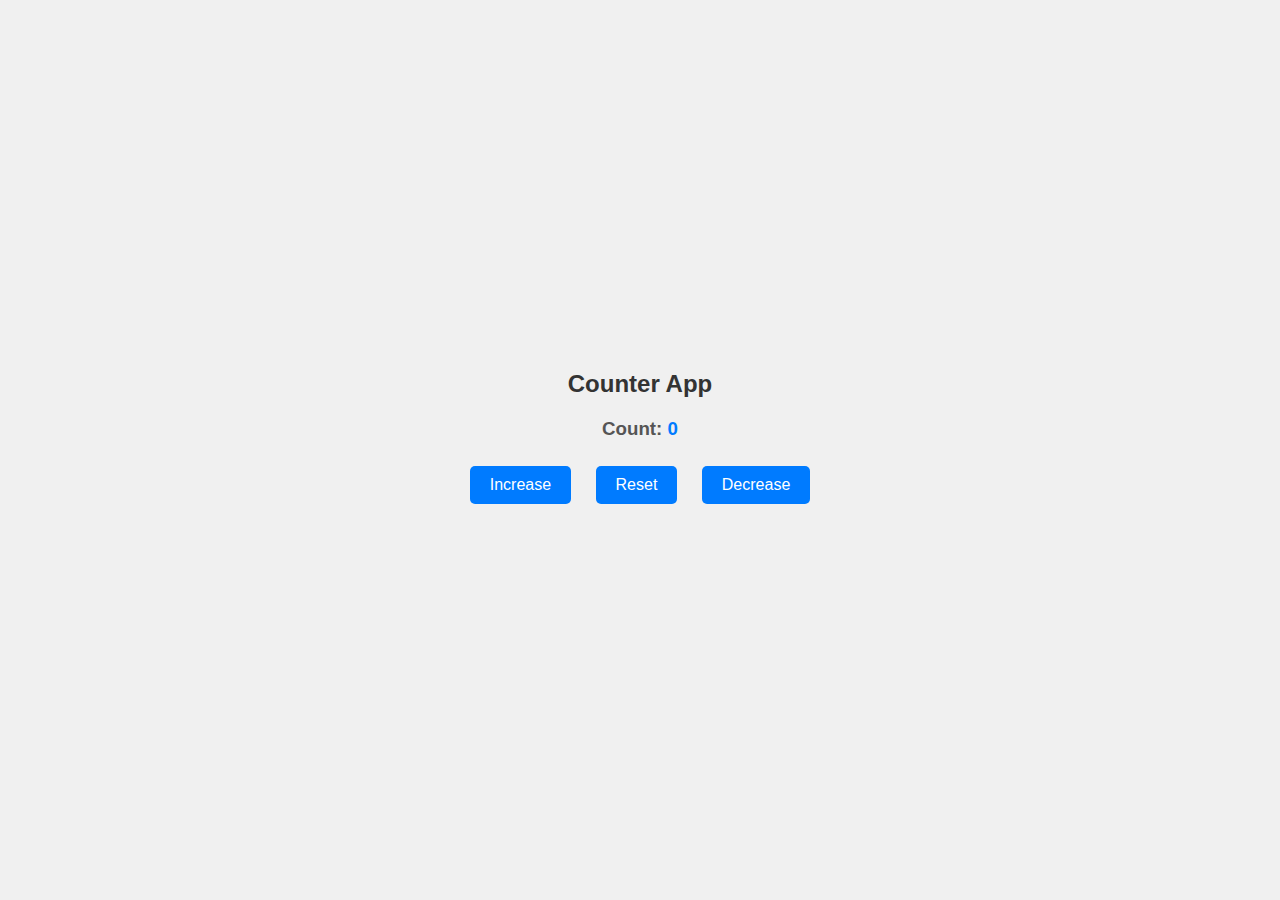
<file: Task1/index.html>
<!DOCTYPE html>
<html lang="en">

<head>
    <meta charset="UTF-8">
    <meta name="viewport" content="width=device-width, initial-scale=1.0">
    <title>Counter App</title>
    <link rel="stylesheet" href="style.css">
</head>

<body>
    <!-- DOM Manipulation + Events -->
    <div>
        <h2>Counter App</h2>
        <h3>Count: <span id="countNumber">0</span></h3>
        <button id="increaseCount">Increase</button>
        <button id="resetCount">Reset</button>
        <button id="decreaseCount">Decrease</button>
    </div>



    <script src="./script.js"></script>
</body>

</html>
</file>
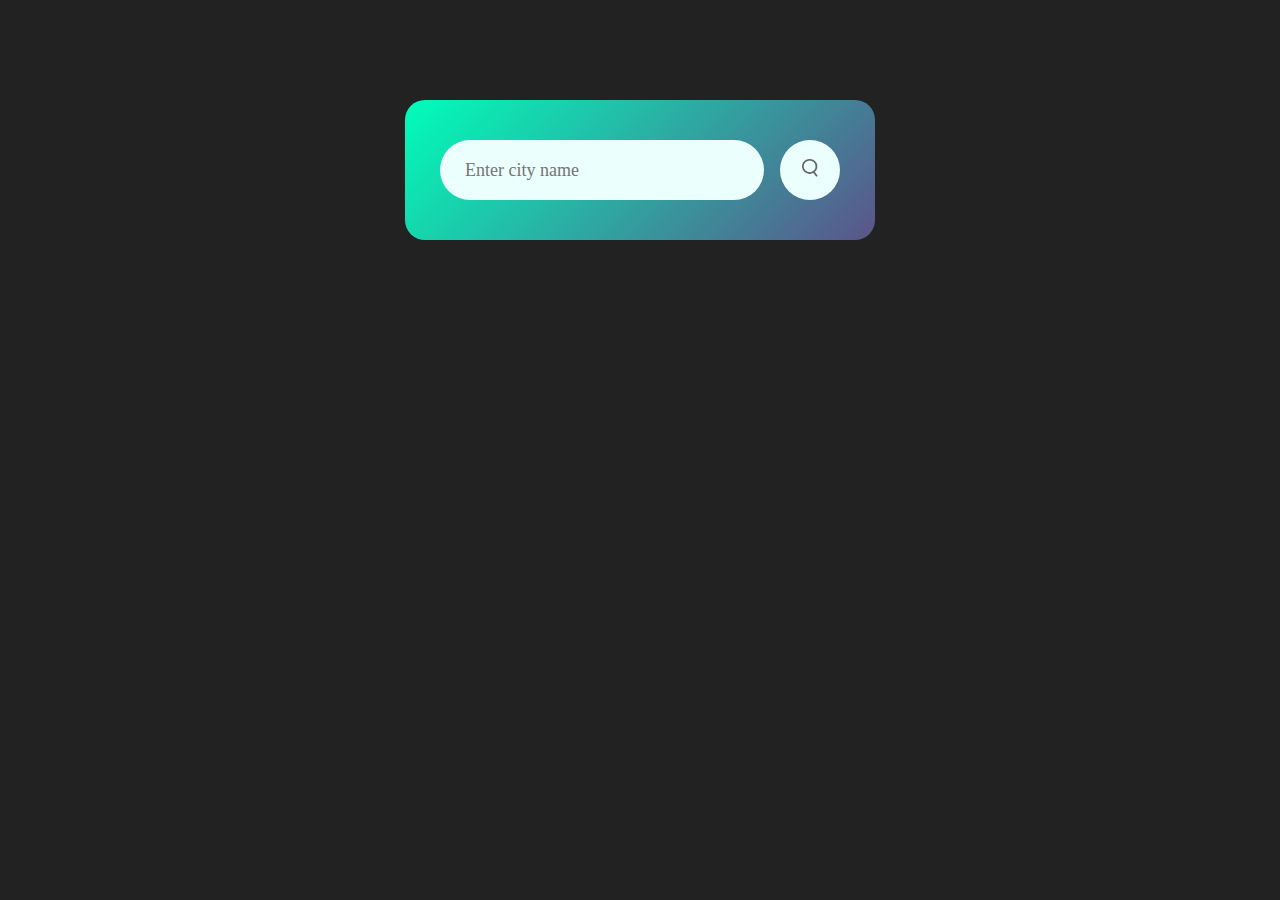
<file: Task10/index.html>
<!DOCTYPE html>
<html lang="en">
<head>
    <meta charset="UTF-8">
    <meta name="viewport" content="width=device-width, initial-scale=1.0">
    <title>Weather App</title>
    <link rel="stylesheet" href="style.css">
</head>
<body>
    <div class="card">
        <div class="search">
            <input type="text" placeholder="Enter city name" spellcheck="false">
            <button><img src="./images/search.png" alt=""></button>
        </div>
        <div class="error">
            <p>Invalid city name</p>
        </div>
        <div class="weather">
            <img src="./images/rain.png" alt="" class="weather-icon">
            <h1 class="temp">22°c</h1>
            <h2 class="city">Peshawar</h2>
            <div class="details">
                <div class="col">
                    <img src="./images/humidity.png" alt="">
                    <div>
                        <p class="humidity">50%</p>
                        <p>Humidity</p>
                    </div>
                </div>
                <div class="col">
                    <img src="./images/wind.png" alt="">
                    <div>
                        <p class="wind">15 km/hr</p>
                        <p>Wind Speed</p>
                    </div>
                </div>
            </div>
        </div>
    </div>


    <script src="./app.js"></script>
</body>
</html>
</file>
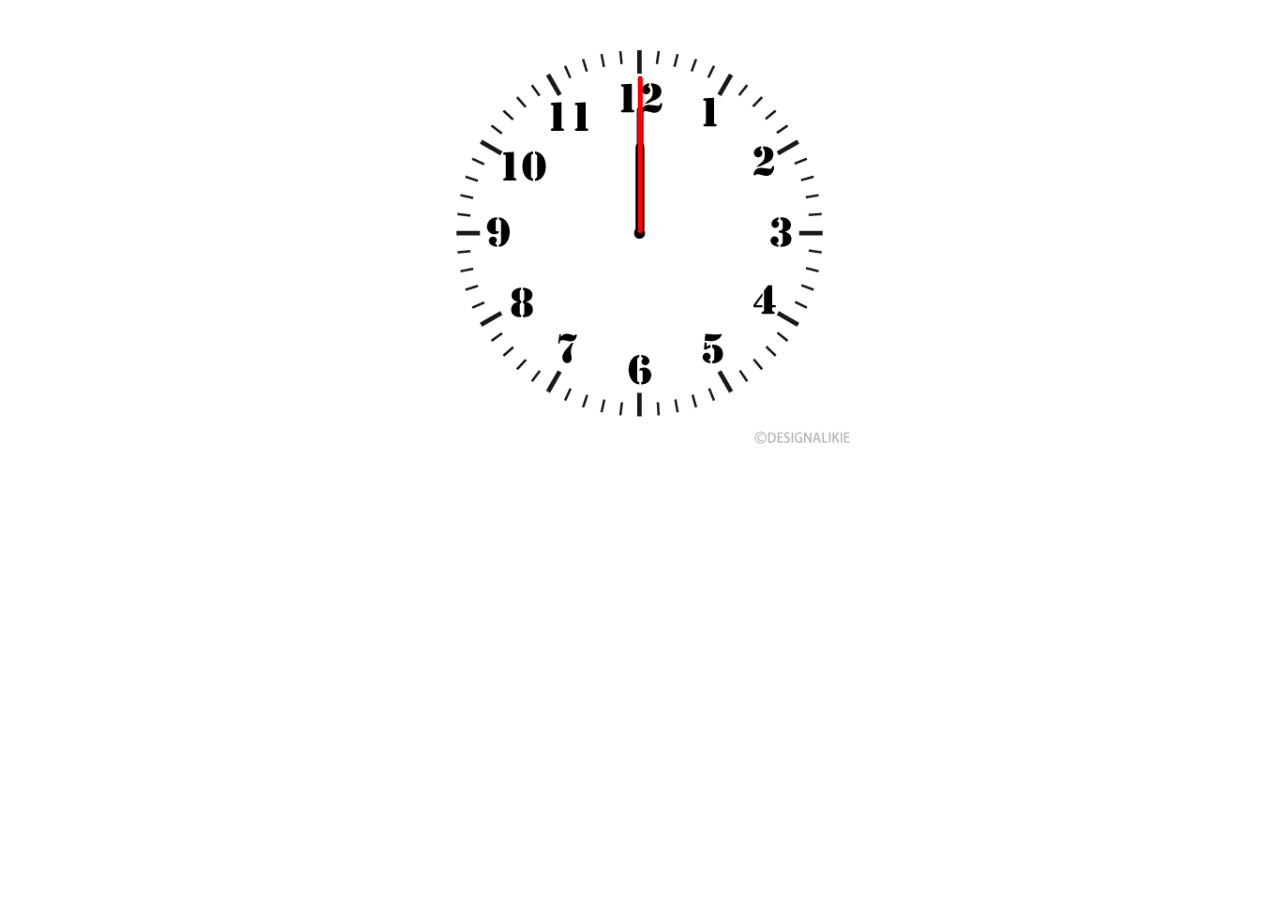
<file: Task11/index.html>
<!DOCTYPE html>
<html lang="en">
<head>
    <meta charset="UTF-8">
    <meta name="viewport" content="width=device-width, initial-scale=1.0">
    <title>Analog Clock</title>
    <link rel="stylesheet" href="style.css">
</head>
<body>
    <div id="clockContainer">
        <div id="hour"></div>
        <div id="minute"></div>
        <div id="second"></div>
    </div>

    <script src="./script.js"></script>
</body>
</html>
</file>
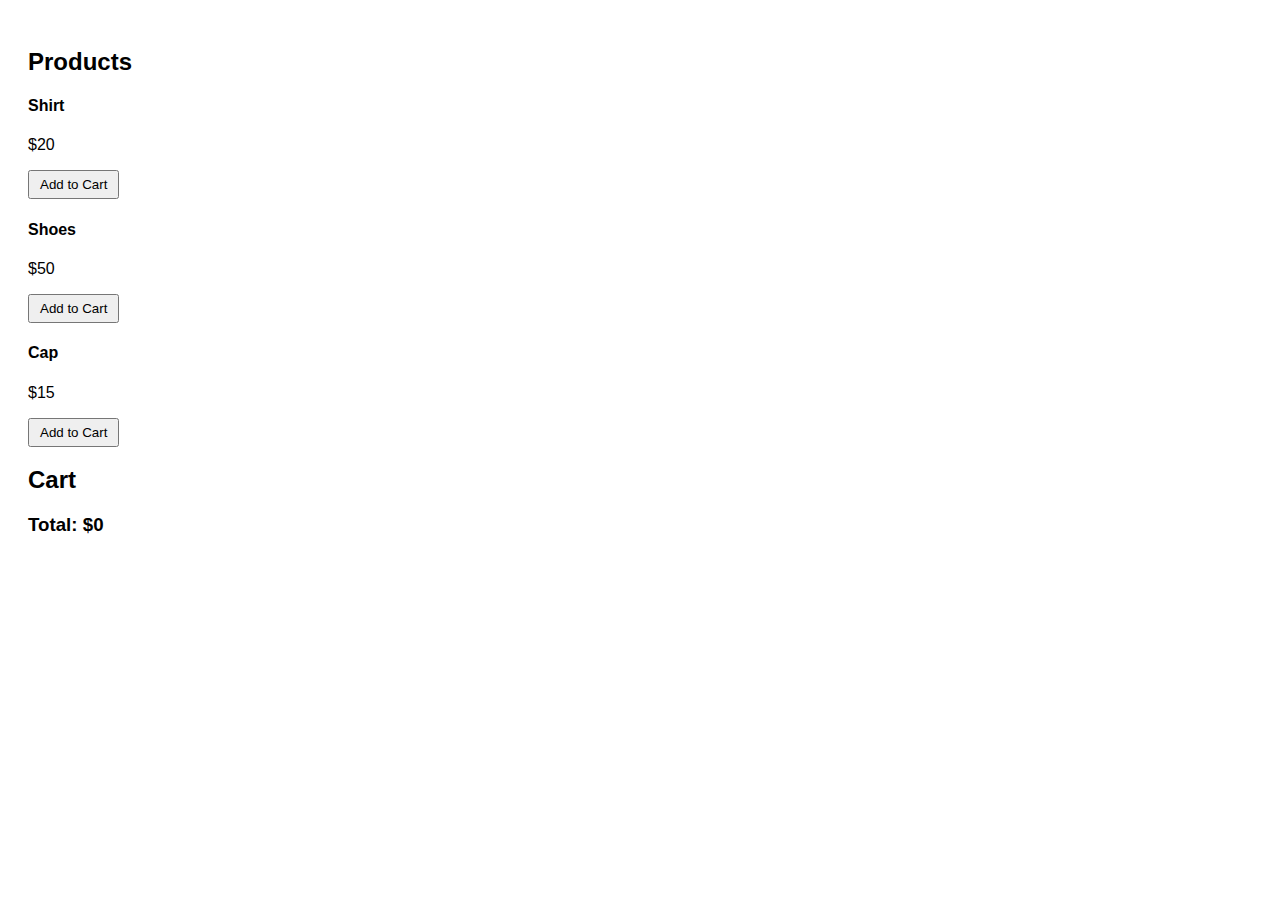
<file: Task12/index.html>
<!DOCTYPE html>
<html>
<head>
  <title>Mini Cart</title>
  <link rel="stylesheet" href="style.css">
</head>
<body>

  <div class="container">
    <h2>Products</h2>

    <div class="products">
      <div class="product">
        <h4>Shirt</h4>
        <p>$20</p>
        <button onclick="addToCart('Shirt', 20)">Add to Cart</button>
      </div>

      <div class="product">
        <h4>Shoes</h4>
        <p>$50</p>
        <button onclick="addToCart('Shoes', 50)">Add to Cart</button>
      </div>

      <div class="product">
        <h4>Cap</h4>
        <p>$15</p>
        <button onclick="addToCart('Cap', 15)">Add to Cart</button>
      </div>
    </div>

    <h2>Cart</h2>
    <ul id="cartList"></ul>
    <h3>Total: $<span id="total">0</span></h3>
  </div>

  <script src="./script.js"></script>
</body>
</html>
</file>
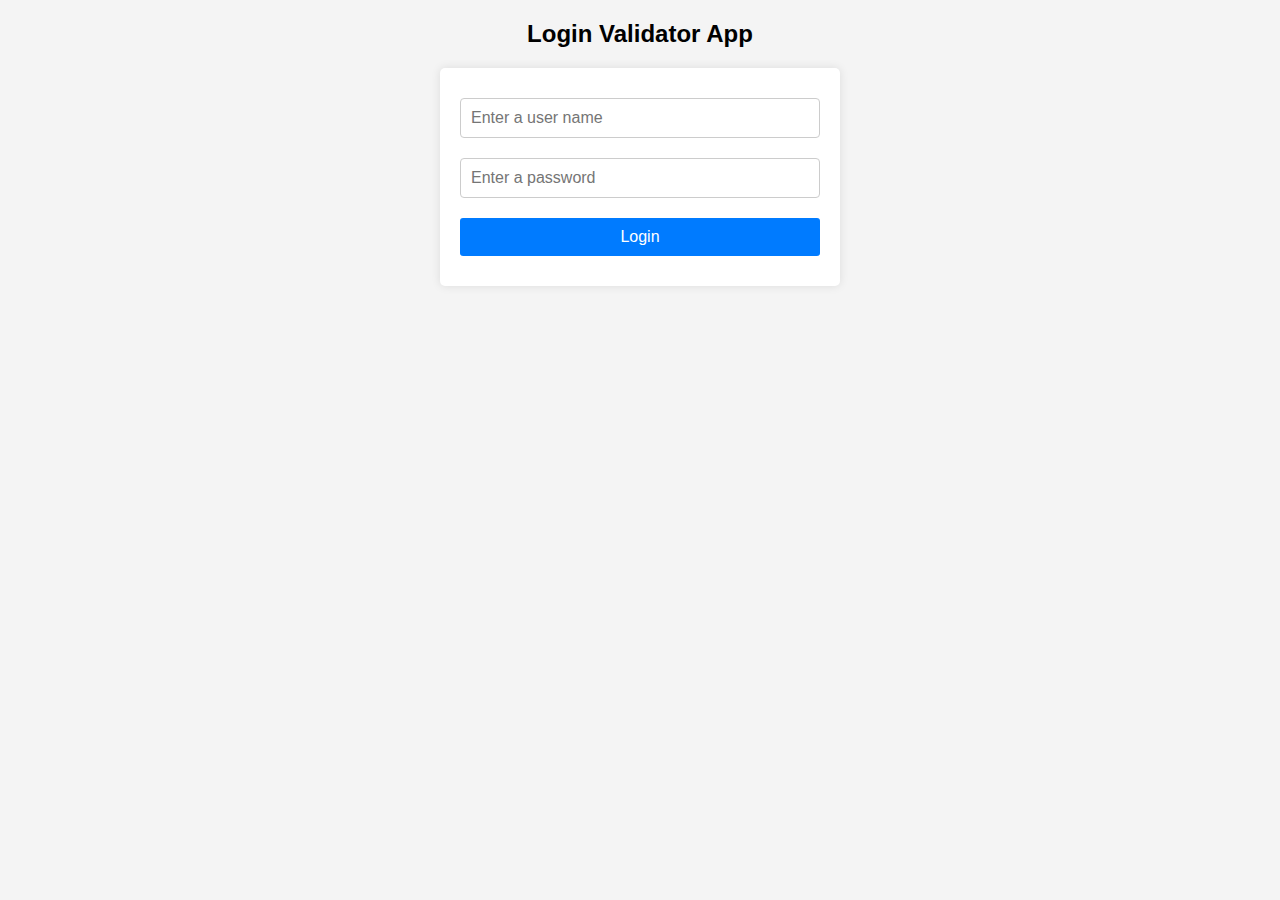
<file: Task2/index.html>
<!DOCTYPE html>
<html lang="en">

<head>
    <meta charset="UTF-8">
    <meta name="viewport" content="width=device-width, initial-scale=1.0">
    <title>Login Validator App</title>
    <link rel="stylesheet" href="style.css">
</head>

<body>
    <!-- Forms, Input & Validation -->
    <div class="container">
        <h2>Login Validator App</h2>
        <form id="form">
            <input type="text" id="userName" placeholder="Enter a user name">
            <input type="password" id="passwordInput" placeholder="Enter a password">
            <button id="loginBtn">Login</button>
            <p id="error"></p>
            <p id="success"></p>
        </form>
    </div>



    <script src="./script.js"></script>
</body>

</html>
</file>
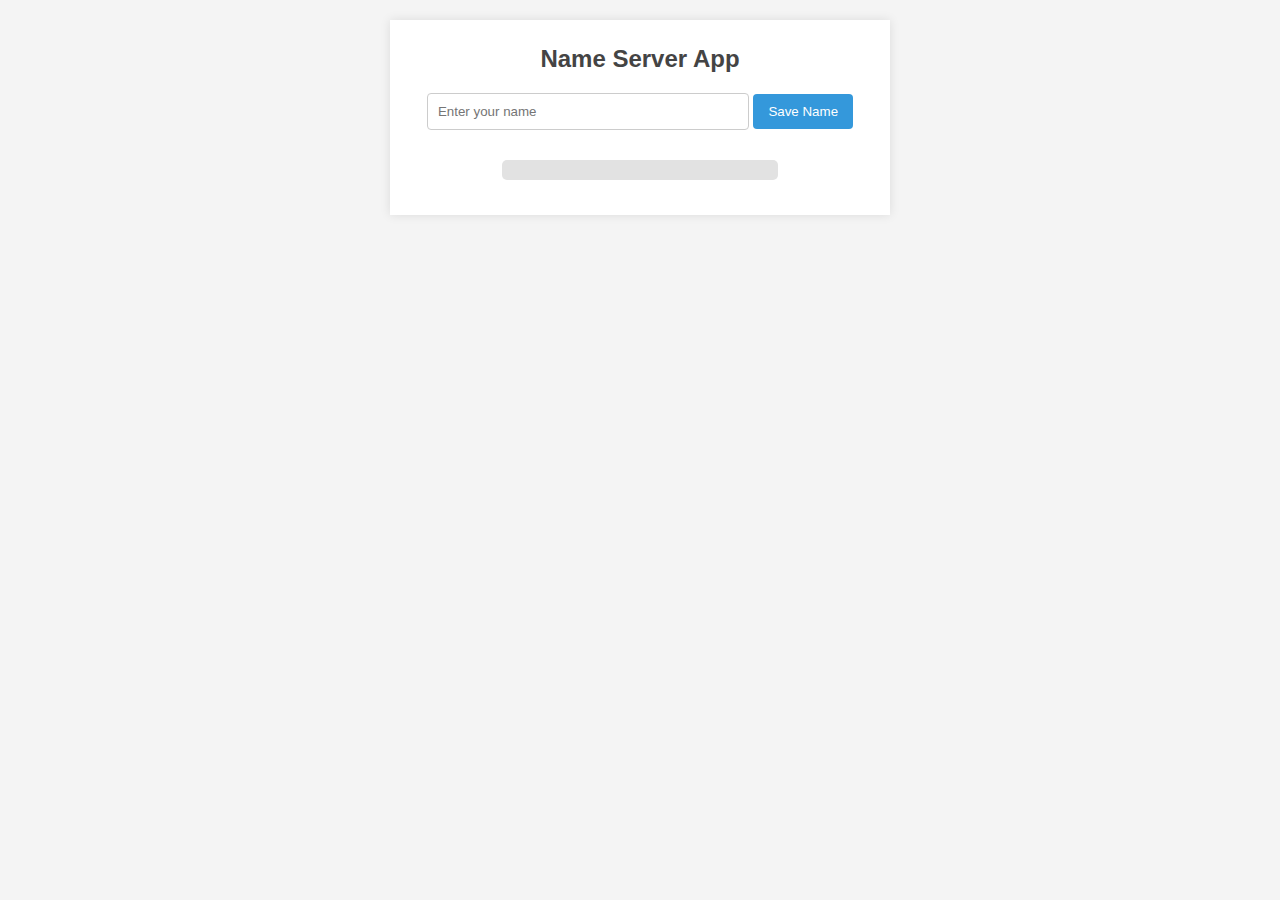
<file: Task3/index.html>
<!DOCTYPE html>
<html lang="en">
<head>
    <meta charset="UTF-8">
    <meta name="viewport" content="width=device-width, initial-scale=1.0">
    <title>Name Server App</title>
    <link rel="stylesheet" href="style.css">
</head>
<body>
    <div id="container">
        <h2>Name Server App</h2>
        <input type="text" id="nameInput" placeholder="Enter your name">
        <button id="saveBtn">Save Name</button>
        <h6 id="output"></h6>
    </div>



    <script src="./script.js"></script>
</body>
</html>
</file>
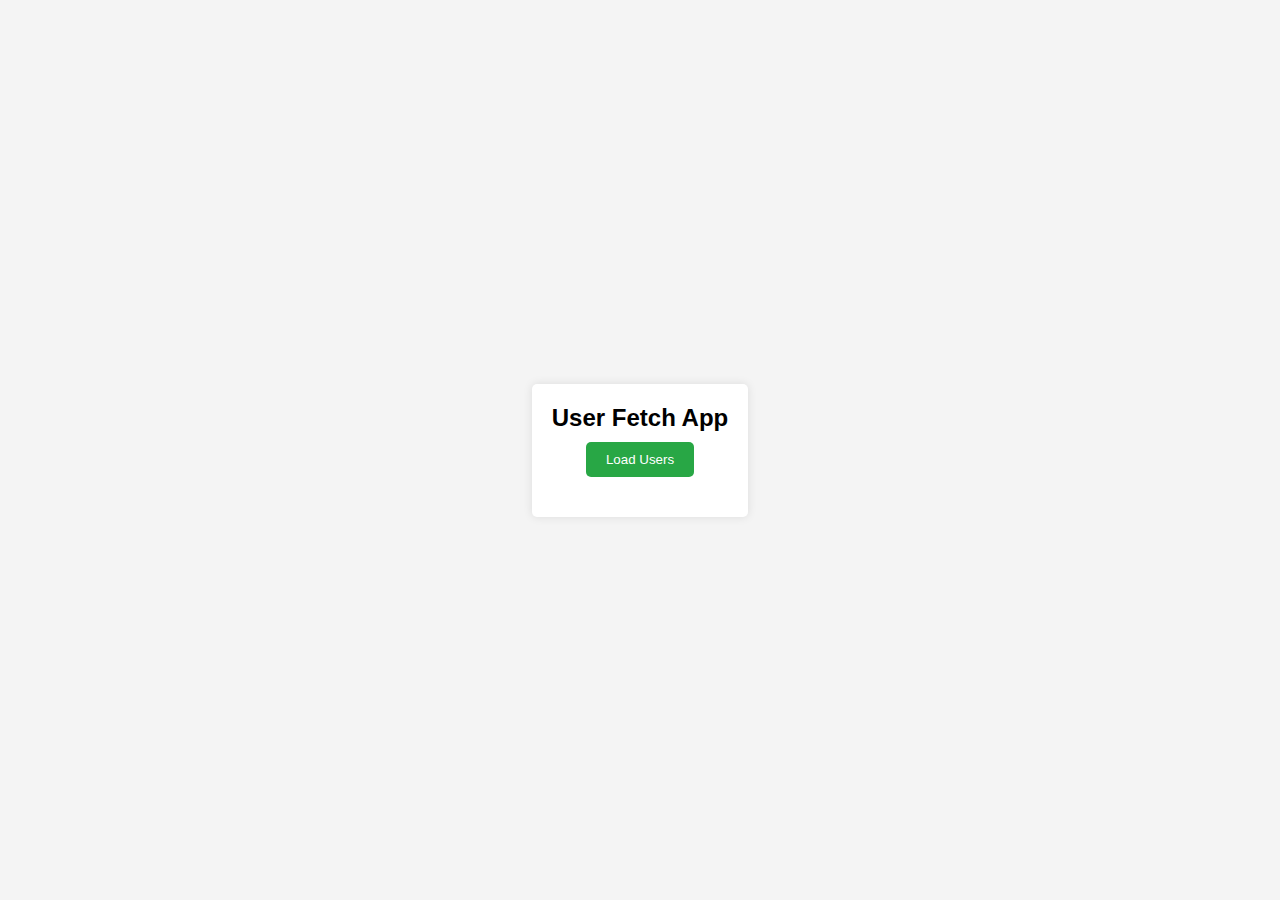
<file: Task4/index.html>
<!DOCTYPE html>
<html lang="en">
<head>
    <meta charset="UTF-8">
    <meta name="viewport" content="width=device-width, initial-scale=1.0">
    <title>User Fetch App</title>
    <link rel="stylesheet" href="style.css">
</head>
<body>
    <div id="container">
        <h2>User Fetch App</h2>
        <button id="loadBtn">Load Users</button>
        <ul id="userList"></ul>
    </div>


    <script src="./script.js"></script>
</body>
</html>
</file>
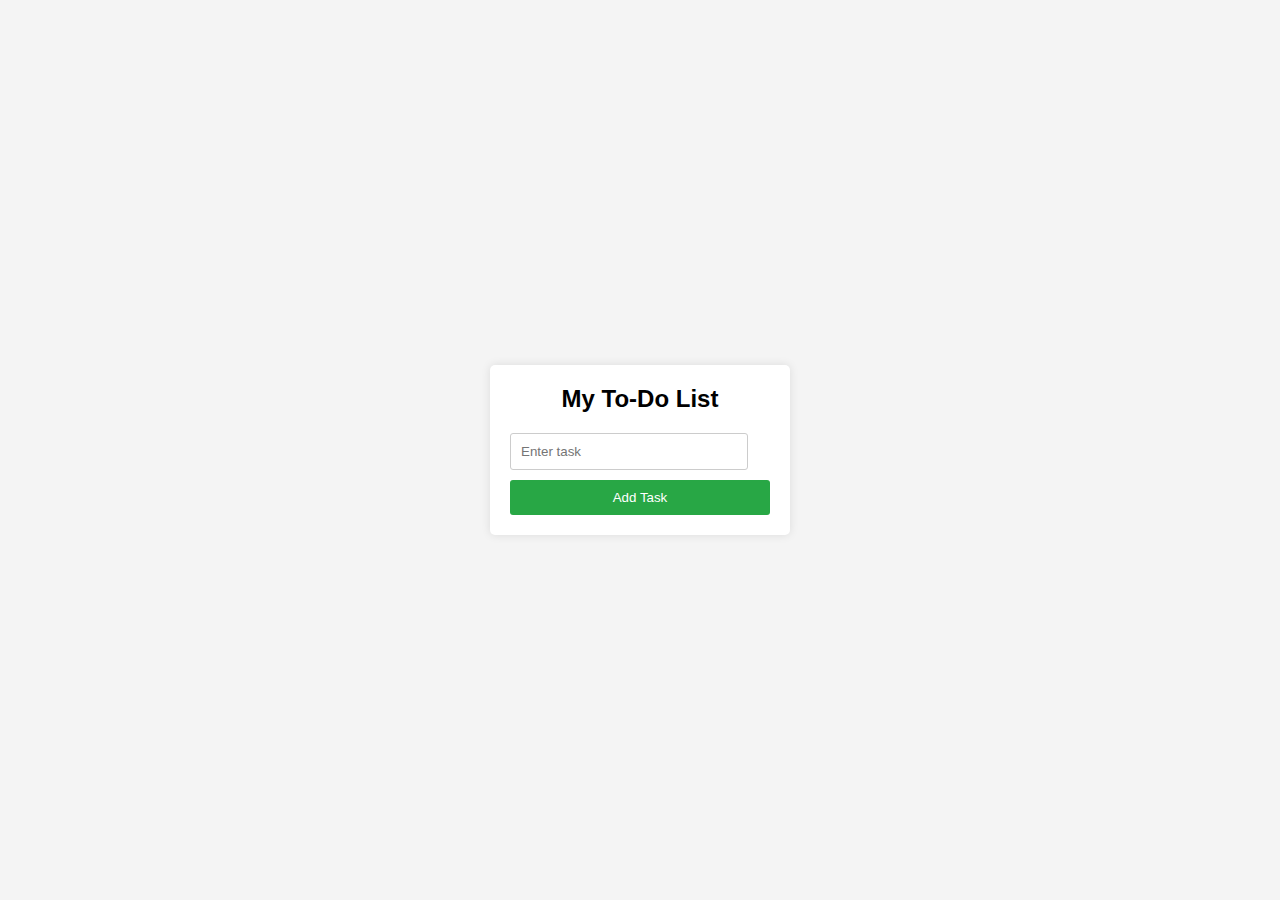
<file: Task5/index.html>
<!DOCTYPE html>
<html lang="en">
<head>
    <meta charset="UTF-8">
    <meta name="viewport" content="width=device-width, initial-scale=1.0">
    <title>To-Do App</title>
    <link rel="stylesheet" href="style.css">
</head>
<body>
    <div id="container">
        <h2>My To-Do List</h2>
        <input type="text" id="taskInput" placeholder="Enter task">
        <button id="taskBtn">Add Task</button>
        <ul id="taskList"></ul>
    </div>
    


    <script src="./script.js"></script>
</body>
</html>
</file>
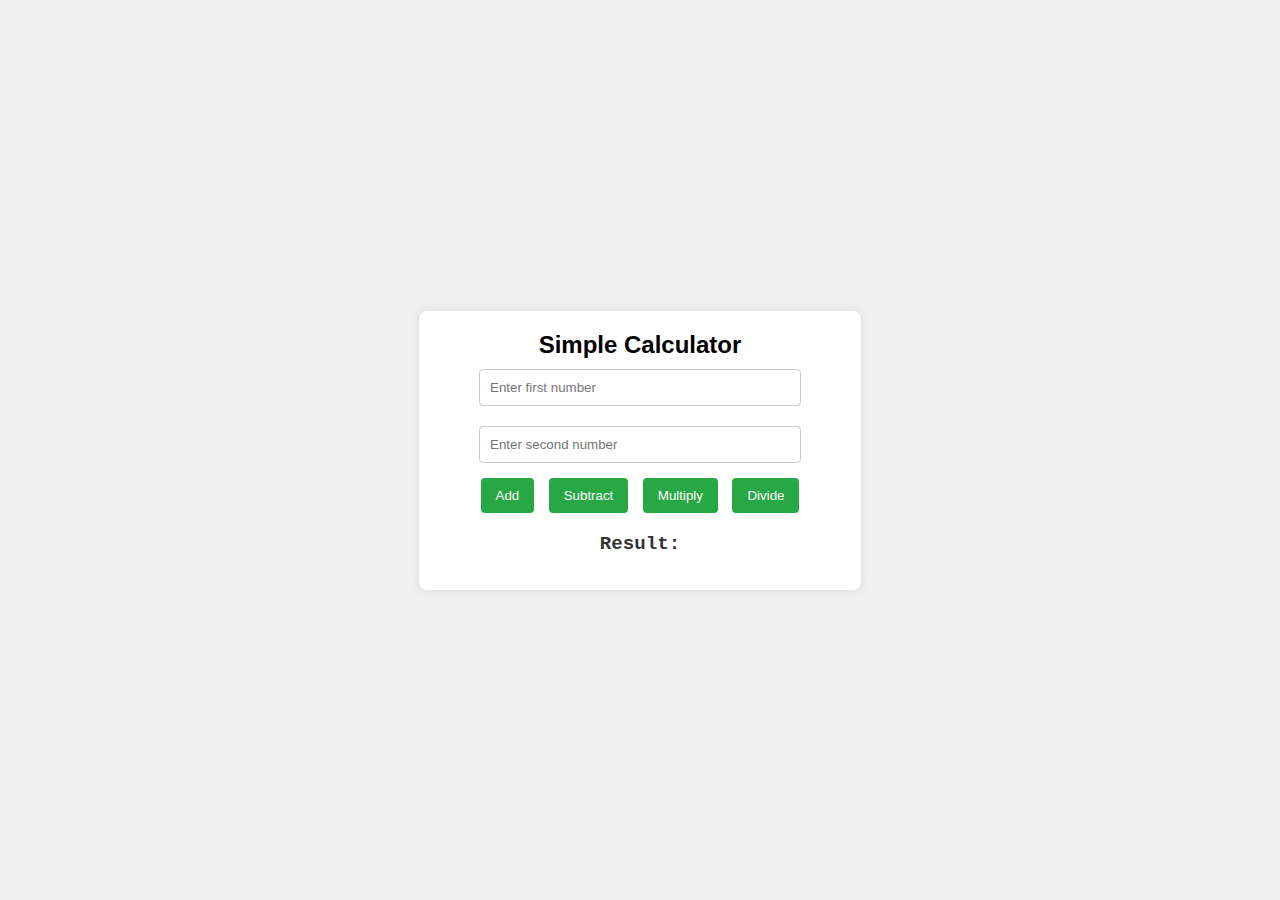
<file: Task6/index.html>
<!DOCTYPE html>
<html lang="en">
<head>
    <meta charset="UTF-8">
    <meta name="viewport" content="width=device-width, initial-scale=1.0">
    <title>Simple Calculator</title>
    <link rel="stylesheet" href="style.css">
</head>
<body>
    <div id="container">
        <h2>Simple Calculator</h2>
        <input type="number" id="num1" placeholder="Enter first number">
        <input type="number" id="num2" placeholder="Enter second number">
        <br>
        <button id="addBtn">Add</button>
        <button id="subBtn">Subtract</button>
        <button id="mulBtn">Multiply</button>
        <button id="divBtn">Divide</button>
        <h5 id="result">Result: </h5>
    </div>
    


    <script src="./script.js"></script>
</body>
</html>
</file>
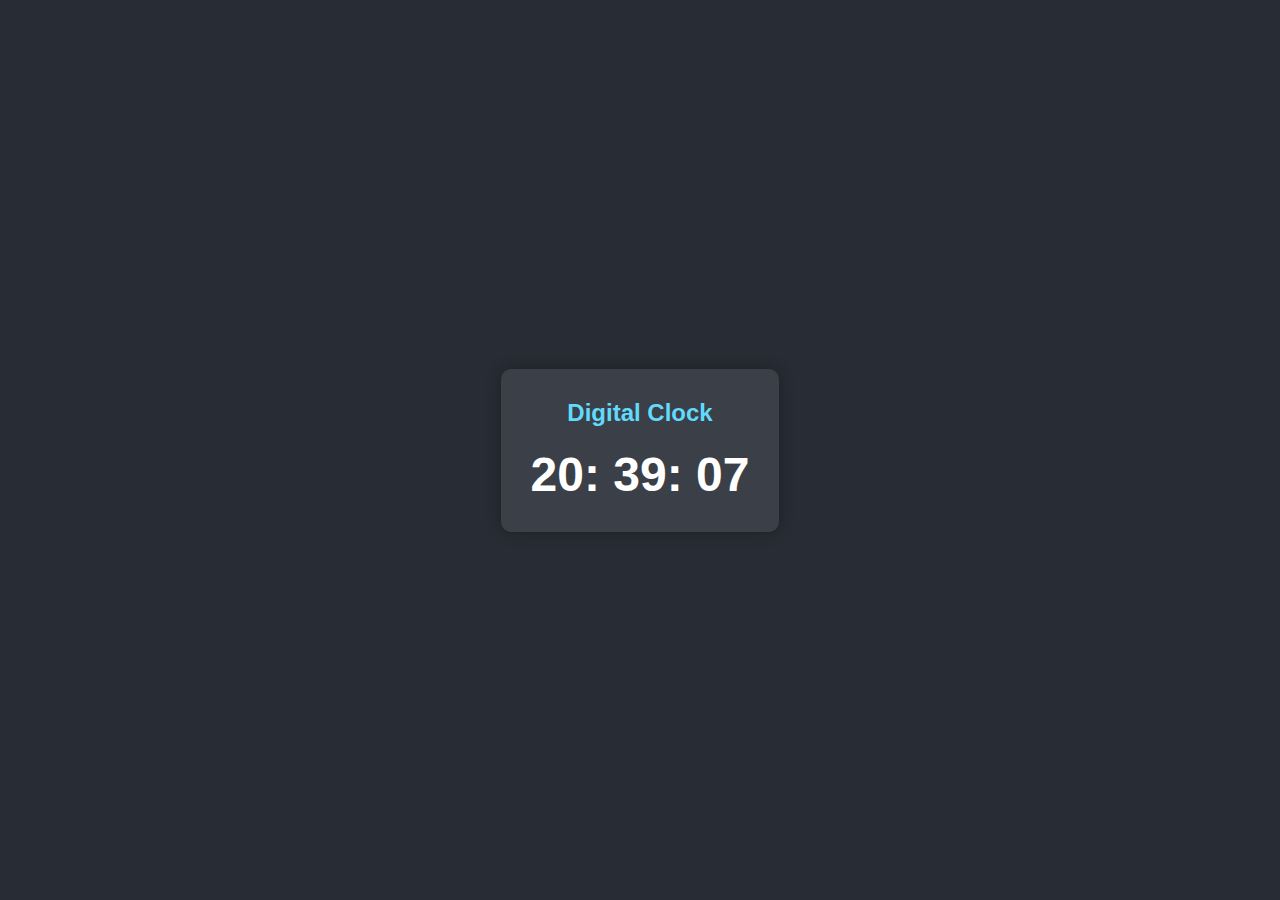
<file: Task7/index.html>
<!DOCTYPE html>
<html lang="en">
<head>
    <meta charset="UTF-8">
    <meta name="viewport" content="width=device-width, initial-scale=1.0">
    <title>Digital Clock</title>
    <link rel="stylesheet" href="style.css">
</head>
<body>
    <div id="container">
        <h2>Digital Clock</h2>
        <span id="clock"></span>
    </div>


    <script src="./script.js"></script>
</body>
</html>
</file>
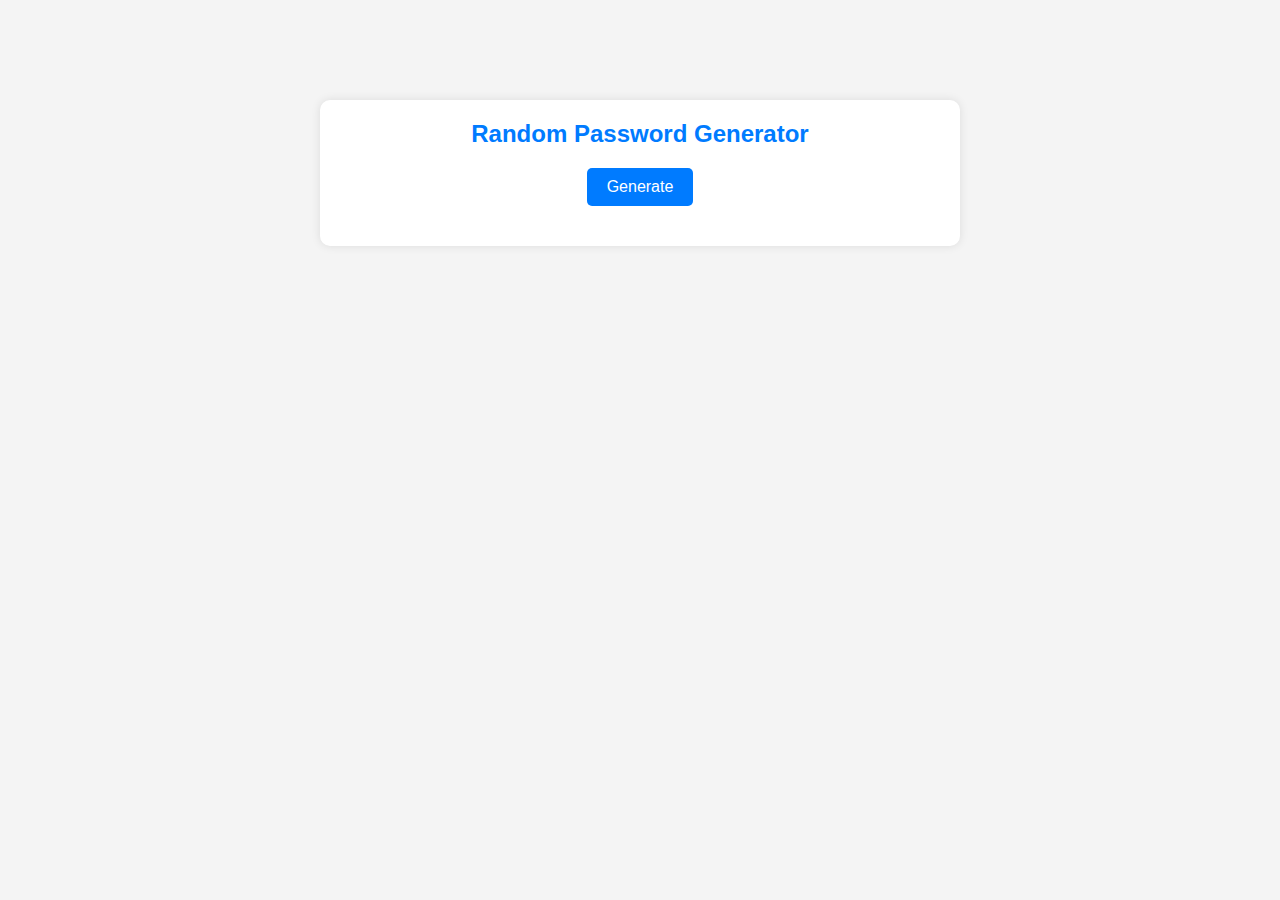
<file: Task8/index.html>
<!DOCTYPE html>
<html lang="en">
<head>
    <meta charset="UTF-8">
    <meta name="viewport" content="width=device-width, initial-scale=1.0">
    <title>Random Password Generator</title>
    <link rel="stylesheet" href="style.css">
</head>
<body>
    <div id="container">
        <h2>Random Password Generator</h2>
        <button id="passwordBtn">Generate</button>
        <p id="result"></p>
    </div>
    

    <script src="./script.js"></script>
</body>
</html>
</file>
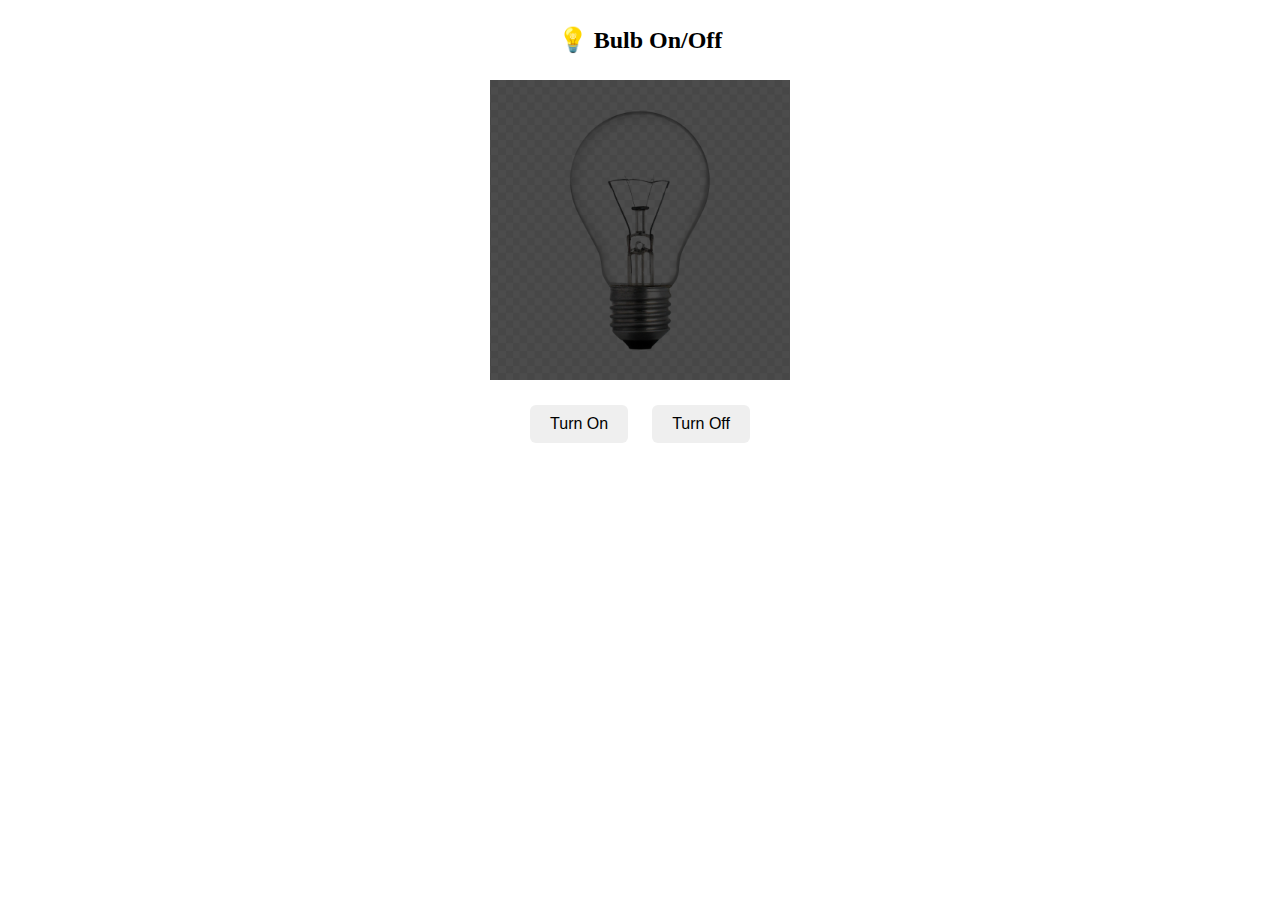
<file: Task9/index.html>
<!DOCTYPE html>
<html lang="en">
<head>
    <meta charset="UTF-8">
    <meta name="viewport" content="width=device-width, initial-scale=1.0">
    <title>Document</title>
    <link rel="stylesheet" href="style.css">
</head>
<body>
    <div class="container">
        <h2>💡 Bulb On/Off</h2>
        <img src="./images/bulb-off.png" alt="Bulb" id="bulb" class="off">
        <br>

        <button id="onBtn">Turn On</button>
        <button id="offBtn">Turn Off</button>
    </div>
    <script src="./app.js"></script>
</body>
</html>
</file>
<file: Task1/style.css>
* {
    margin: 0;
    padding: 0;
    box-sizing: border-box;
}

body {
    display: flex;
    flex-direction: column;
    justify-content: center;
    align-items: center;
    height: 100vh;
    font-family: Arial, sans-serif;
    background-color: #f0f0f0;
}

div {
    text-align: center;
    margin-bottom: 20px;
}

h2 {
    margin-bottom: 20px;
    color: #333;
}

h3 {
    margin-bottom: 20px;
    color: #555;
}

button {
    margin: 6px 10px;
    padding: 10px 20px;
    font-size: 16px;
    cursor: pointer;
    border: none;
    border-radius: 5px;
    background-color: #007BFF;
    color: white;
    transition: background-color 0.3s ease;
}

button:hover {
    background-color: #0056b3;
}

#countNumber {
    font-weight: bold;
    color: #007BFF;
}
</file>
<file: Task10/style.css>
* {
    padding: 0;
    margin: 0;
    box-sizing: border-box;
    font-family: 'Poppins', 'san-serif';
}

body {
    background-color: #222;
}

.card {
    width: 90%;
    max-width: 470px;
    background: linear-gradient(135deg, #00feba, #5b548a);
    color: #fff;
    margin: 100px auto 0;
    border-radius: 20px;
    padding: 40px 35px;
    text-align: center;
}

.search {
    width: 100%;
    display: flex;
    justify-content: space-between;
    align-items: center;
}

.search input {
    border: 0;
    outline: 0;
    background: #ebfffc;
    color: #555;
    padding: 10px 25px;
    height: 60px;
    border-radius: 30px;
    flex: 1;
    margin-right: 16px;
    font-size: 18px;
}

.search button {
    border: 0;
    outline: 0;
    background: #ebfffc;
    border-radius: 50%;
    width: 60px;
    height: 60px;
    cursor: pointer;
}

.search button img {
    width: 16px;
}

.weather-icon {
    width: 170px;
    margin-top: 30px;
}

.weather h1 {
    font-size: 80px;
    font-weight: 500;
}

.weather h2{
    font-size: 45px;
    font-weight: 400;
    margin-top: -10px;
}

.details {
    display: flex;
    align-items: center;
    justify-content: space-between;
    padding: 0 20px;
    margin-top: 50px;
}

.col {
    display: flex;
    align-items: center;
    text-align: left;
}

.col img {
    width: 40px;
    margin-right: 10px;
}

.humidity, .wind {
    font-size: 20px;
    margin-top: -6px;
}

.weather {
    display: none;
}

.error {
    text-align: left;
    margin-left: 10px;
    font-size: 14px;
    margin-top: 10px;
    display: none;
}
</file>
<file: Task11/style.css>
#clockContainer {
    position: relative;
    width: 40vw;          /* responsive width */
    max-width: 450px;     /* desktop limit */
    aspect-ratio: 1 / 1;  /* perfect circle */
    margin: auto;
    background: url(clock.png) no-repeat center;
    background-size: contain;
}

/* Common styles for hands */
#hour, #minute, #second {
    position: absolute;
    background-color: black;
    border-radius: 10px;
    transform-origin: bottom center;
    left: 50%;
    transform: translateX(-50%);
}

/* Hour Hand */
#hour {
    width: 2%;
    height: 20%;
    top: 30%;
}

/* Minute Hand */
#minute {
    width: 1.5%;
    height: 28%;
    top: 22%;
    opacity: 0.8;
}

/* Second Hand */
#second {
    width: 1%;
    height: 35%;
    top: 15%;
    background-color: red;
}
</file>
<file: Task12/style.css>
body {
  font-family: Arial;
  padding: 20px;
}

.product {
  margin-bottom: 15px;
}

button {
  padding: 5px 10px;
  cursor: pointer;
}

li {
  margin-bottom: 8px;
}
</file>
<file: Task2/style.css>
* {
    margin: 0;
    padding: 0;
    box-sizing: border-box;
}

body {
    font-family: Arial, sans-serif;
    background-color: #f4f4f4;
    padding: 20px;
}

h2 {
    text-align: center;
    margin-bottom: 20px;
}

form {
    max-width: 400px;
    margin: 0 auto;
    padding: 20px;
    background: #fff;
    border-radius: 5px;
    box-shadow: 0 0 10px rgba(0, 0, 0, 0.1);
}

input[type="text"], input[type="password"] {
    width: 100%;
    padding: 10px;
    margin: 10px 0;
    border: 1px solid #ccc;
    border-radius: 4px;
    font-size: 16px;
}

input[type="submit"] {
    width: 100%;
    padding: 10px;
    background: #28a745;
    color: #fff;
    border: none;
    border-radius: 3px;
    font-size: 16px;
    cursor: pointer;
}

input[type="submit"]:hover {
    background: #218838;
}

button {
    width: 100%;
    padding: 10px;
    background: #007bff;
    color: #fff;
    border: none;
    border-radius: 3px;
    font-size: 16px;
    cursor: pointer;
    margin-top: 10px;
}

button:hover {
    background: #0069d9;
}

#error {
    color: #dc3545;
    margin-top: 10px;
    text-align: center;
}

#success {
    color: #28a745;
    margin-top: 10px;
    text-align: center;
}
</file>
<file: Task3/style.css>
* {
    margin: 0;
    padding: 0;
    box-sizing: border-box;
}

body {
    font-family: Arial, sans-serif;
    background-color: #f4f4f4;
    color: #333;
    line-height: 1.6;
    padding: 20px;
}

#container {
    text-align: center;
    max-width: 500px;
    margin: auto;
    background: #fff;
    padding: 20px;
    box-shadow: 0 0 10px rgba(0, 0, 0, 0.1);
}


h1, h2, h6 {
    margin-bottom: 15px;
    color: #444;
}

input[type="text"] {
    padding: 10px;
    width: 70%;
    margin-bottom: 10px;
    border: 1px solid #ccc;
    border-radius: 4px;
}

button {
    padding: 10px 15px;
    background: #3498db;
    color: #fff;
    border: none;
    border-radius: 4px;
    cursor: pointer;
}

a {
    color: #3498db;
    text-decoration: none;
}

#output {
    max-width: 60%;
    margin-top: 20px;
    padding: 10px;
    background: #e2e2e2;
    border-radius: 5px;
    text-align: center;
    margin-left: auto;
    margin-right: auto;
}
</file>
<file: Task4/style.css>
* {
    margin: 0;
    padding: 0;
    box-sizing: border-box;
}

body {
    font-family: Arial, sans-serif;
    background-color: #f4f4f4;
    display: flex;
    justify-content: center;
    align-items: center;
    height: 100vh;
}

#container {
    background: #fff;
    padding: 20px;
    border-radius: 5px;
    box-shadow: 0 0 10px rgba(0, 0, 0, 0.1);
    text-align: center;
}

#loadBtn {
    padding: 10px 20px;
    background-color: #28a745;
    color: white;
    border: none;
    border-radius: 5px;
    cursor: pointer;
    margin-bottom: 20px;
    margin-top: 10px;
}

#loadBtn:hover {
    background-color: #218838;
}

#userList {
    list-style-type: none;
}

#userList li {
    background: #f9f9f9;
    margin: 5px 0;
    padding: 10px;
    border-radius: 3px;
    text-align: left;
}

#userList li:nth-child(odd) {
    background: #e9e9e9;
}
</file>
<file: Task5/style.css>
* {
    margin: 0;
    padding: 0;
    box-sizing: border-box;
    font-family: Arial, sans-serif;
}

body {
    background-color: #f4f4f4;
    display: flex;
    justify-content: center;
    align-items: center;
    height: 100vh;
}

#container {
    background: #fff;
    padding: 20px;
    border-radius: 5px;
    box-shadow: 0 0 10px rgba(0, 0, 0, 0.1);
    width: 300px;
}

h2 {
    text-align: center;
    margin-bottom: 20px;
}

#taskInput {
    width: calc(100% - 22px);
    padding: 10px;
    margin-bottom: 10px;
    border: 1px solid #ccc;
    border-radius: 3px;
}

#taskBtn {
    width: 100%;
    padding: 10px;
    background: #28a745;
    color: white;
    border: none;
    border-radius: 3px;
    cursor: pointer;
}

#taskBtn:hover {
    background: #218838;
}

#taskList {
    list-style-type: none;
}

#taskList li {
    justify-content: space-between;
    display: flex;
    margin-top: 10px;
    padding: 10px;
    border-bottom: 1px solid #ccc;
}

#taskList li:nth-child(odd) {
    background: #f9f9f9;
}

#taskList li:hover {
    background: #e9e9e9;
}

.completed {
    text-decoration: line-through;
    color: #888;
}
</file>
<file: Task6/style.css>
* {
    margin: 0;
    padding: 0;
    box-sizing: border-box;
    font-family: Arial, sans-serif;
}

body {
    background-color: #f0f0f0;
    display: flex;
    justify-content: center;
    align-items: center;
    height: 100vh;
}

#container {
    background-color: #fff;
    padding: 20px;
    border-radius: 8px;
    box-shadow: 0 0 10px rgba(0, 0, 0, 0.1);
    text-align: center;
}

input {
    margin: 10px 0;
    padding: 10px;
    width: 80%;
    border: 1px solid #ccc;
    border-radius: 4px;
}

button {
    margin: 5px;
    padding: 10px 15px;
    border: none;
    border-radius: 4px;
    background-color: #28a745;
    color: white;
    cursor: pointer;
}

button:hover {
    background-color: #218838;
}

#result {
    margin-top: 15px;
    font-size: 1.2em;
    color: #333;
}

h5 {
    margin-bottom: 15px;
    color: #555;
    font-family: 'Courier New', Courier, monospace;
}
</file>
<file: Task7/style.css>
* {
    margin: 0;
    padding: 0;
    box-sizing: border-box;
}

body {
    display: flex;
    justify-content: center;
    align-items: center;
    height: 100vh;
    background: #282c34;
    font-family: 'Segoe UI', Tahoma, Geneva, Verdana, sans-serif;
}

#container {
    text-align: center;
    background: #3b3f47;
    padding: 30px;
    border-radius: 10px;
    box-shadow: 0 0 15px rgba(0, 0, 0, 0.3);
}

h2 {
    color: #61dafb;
    margin-bottom: 20px;
}

#clock {
    font-size: 48px;
    color: #ffffff;
    font-weight: bold;
}
</file>
<file: Task8/style.css>
* {
    margin: 0;
    padding: 0;
    box-sizing: border-box;
}

body {
    font-family: Arial, sans-serif;
    background-color: #f4f4f4;
    color: #333;
}

#container {
    width: 50%;
    text-align: center;
    margin: 100px auto;
    border-radius: 10px;
    background-color: #fff;
    padding: 20px;
    box-shadow: 0 0 10px rgba(0, 0, 0, 0.1);
}

h2 {
    color: #007BFF;
    margin-bottom: 20px;
}

#passwordBtn {
    display: inline-block;
    padding: 10px 20px;
    background-color: #007BFF;
    color: #fff;
    border: none;
    border-radius: 5px;
    cursor: pointer;
    font-size: 16px;
}

#passwordBtn:hover {
    background-color: #0056b3;
}

#passwordDisplay {
    margin-top: 20px;
    font-size: 18px;
    color: #555;
}

#passwordDisplay strong {
    color: #007BFF;
}

#result {
    margin-top: 20px;
    font-size: 18px;
    color: #555;
}

#result strong {
    color: #007BFF;
}
</file>
<file: Task9/style.css>
.container {
    text-align: center;
    line-height: 40px;
}

button {
      margin: 10px;
      padding: 10px 20px;
      font-size: 16px;
      border: none;
      border-radius: 6px;
      cursor: pointer;
    }

img {
      width: 300px;
      transition: 0.3s;
    }

    .on {
      filter: drop-shadow(0 0 30px yellow) brightness(1.1) saturate(2);
    }

    .off {
      filter: brightness(0.3);
    }
</file>
